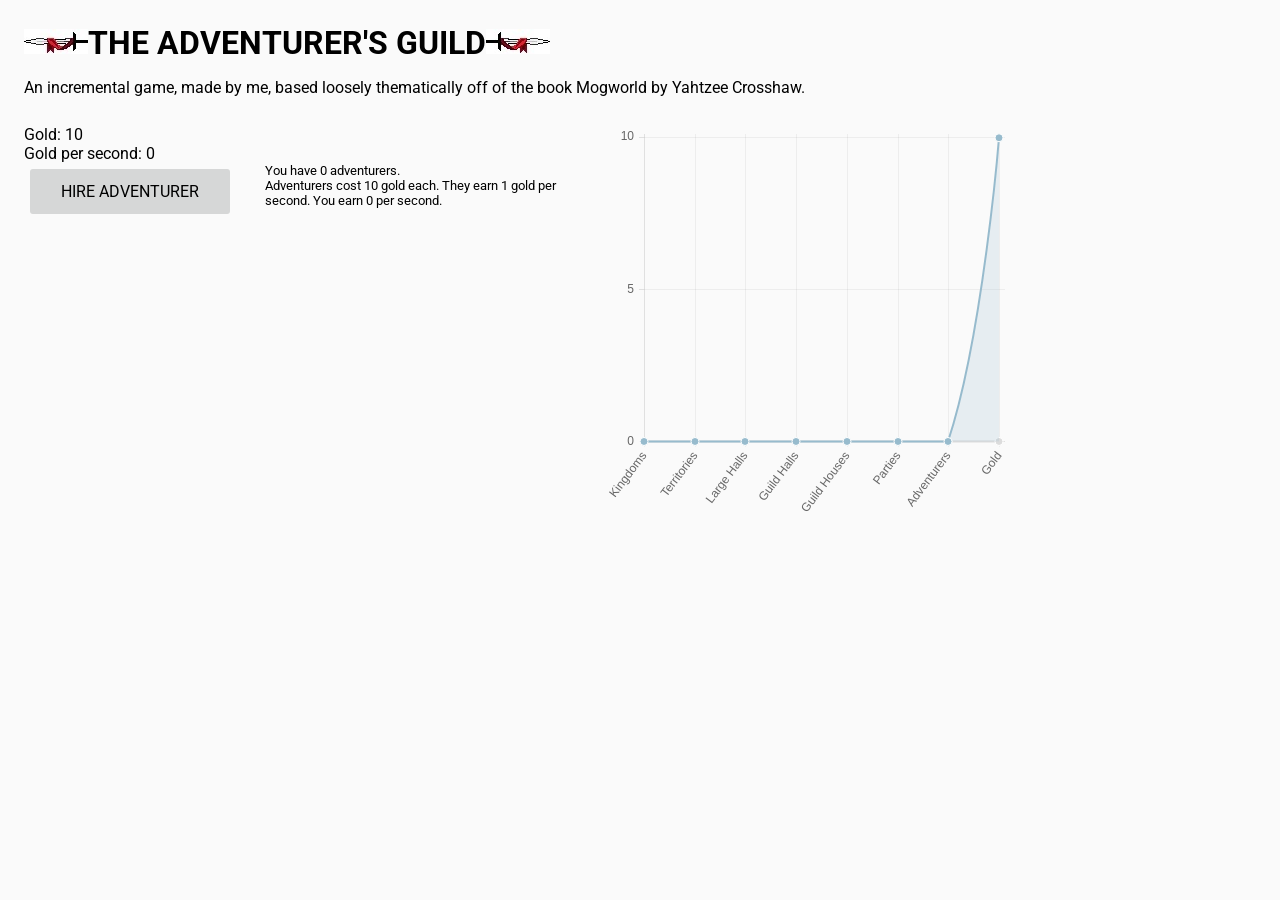
<file: index.html>
<html>
	<head>
		<link rel="stylesheet" type="text/css" href="materialz-master/material-elements.css" />
		<link rel="stylesheet" type="text/css" href="interface.css" />
	
	</head>
	<body>
		<img src = "assets/sword2.jpg"></img><b><font size = "6">THE ADVENTURER'S GUILD</font></b><img src = "assets/sword.jpg"></img>
		<p>An incremental game, made by me, based loosely thematically off of the book Mogworld by Yahtzee Crosshaw.</p>
		
		<div class="section group">
			<div class = "col spanEXTRA" id = "COLUMN 1">
				<span id = "GString">Gold: <span id = "GOLD"></span><br />
				Gold per second: <span id = "GPS">0</span></span><br />
				<button class = "button" id = "unit1Button" onClick = buyUnit1(1)>HIRE ADVENTURER</button><br />
				<button class = "button" id = "unit2Button" onClick = buyUnit2(1)>HIRE PARTY</button><br />
				<button class = "button" id = "unit3Button" onClick = buyUnit3(1)>BUY GUILD HOUSE</button><br />
				<button class = "button" id = "unit4Button" onClick = buyUnit4(1)>BUY GUILD HALL</button><br />
				<button class = "button" id = "unit5Button" onClick = buyUnit5(1)>BUY LARGE HALL</button><br />
				<button class = "button" id = "unit6Button" onClick = buyUnit6(1)>BUY TERRITORY</button><br />
				<button class = "button" id = "unit7Button" onClick = buyUnit7(1)>BUY KINGDOM</button><br />
			</div>
			<div class="col spanEXTRA2" id = "COLUMN 2">
				<br /><br /><font size = 2>You have <span id = "unit1"></span> adventurers.
				<br /><span id = "unit1String">Adventurers cost 10 gold each. They earn 1 gold per second. You earn <span id = "unit1PS">0</span> per second.</span>
				<br /><br /><span id = "unit2Total">You have <span id = "unit2"></span> parties.</span><br /><span id = "unit2String">Parties cost 100 gold and 10 adventurers each. They hire 2 adventurers per second. You earn <span id = "unit2PS">0</span> per second.</span>
				<br /><br /><span id = "unit3Total">You have <span id = "unit3"></span> guild houses.</span><br /><span id = "unit3String">Guild Houses cost 1,000 gold and 100 parties each. They hire 3 parties per second. You earn <span id = "unit3PS">0</span> per second.</span>
				<br /><br /><span id = "unit4Total">You have <span id = "unit4"></span> guild halls.</span><br /><span id = "unit4String">Guild Halls cost 10,000 gold and 1000 guild houses each. They build 4 guild houses per second. You earn <span id = "unit4PS">0</span> per second.</span>
				<br /><br /><span id = "unit5Total">You have <span id = "unit5"></span> large halls.</span><br /><span id = "unit5String">Large Halls cost 100,000 gold and 10,000 guild halls each. They build 5 guild halls per second. You earn <span id = "unit5PS">0</span> per second.</span>
				<br /><br /><span id = "unit6Total">You have <span id = "unit6"></span> territories.</span><br /><span id = "unit6String">Territories cost 1,000,000 gold and 100,000 large halls each. They hire 6 large halls per second. You earn <span id = "unit6PS">0</span> per second.</span>
				<br /><br /><span id = "unit7Total">You have <span id = "unit7"></span> kingdoms.</span><br /><span id = "unit7String">Kingdoms cost 10,000,000 gold and 1,000,000 territories each. They hire 7 territories per second. You earn <span id = "unit7PS">0</span> per second.</span>
				
				
				</font>
			</div>
			
			
			<div class="col span2" id = "COLUMN 3">
				<canvas id="myChart" width="400" height="400"></canvas>
			</div>
			
		</div>
<script src="chart/Chart.js"></script><script type="text/javascript" src="main.js"></script></body></html>
</file>
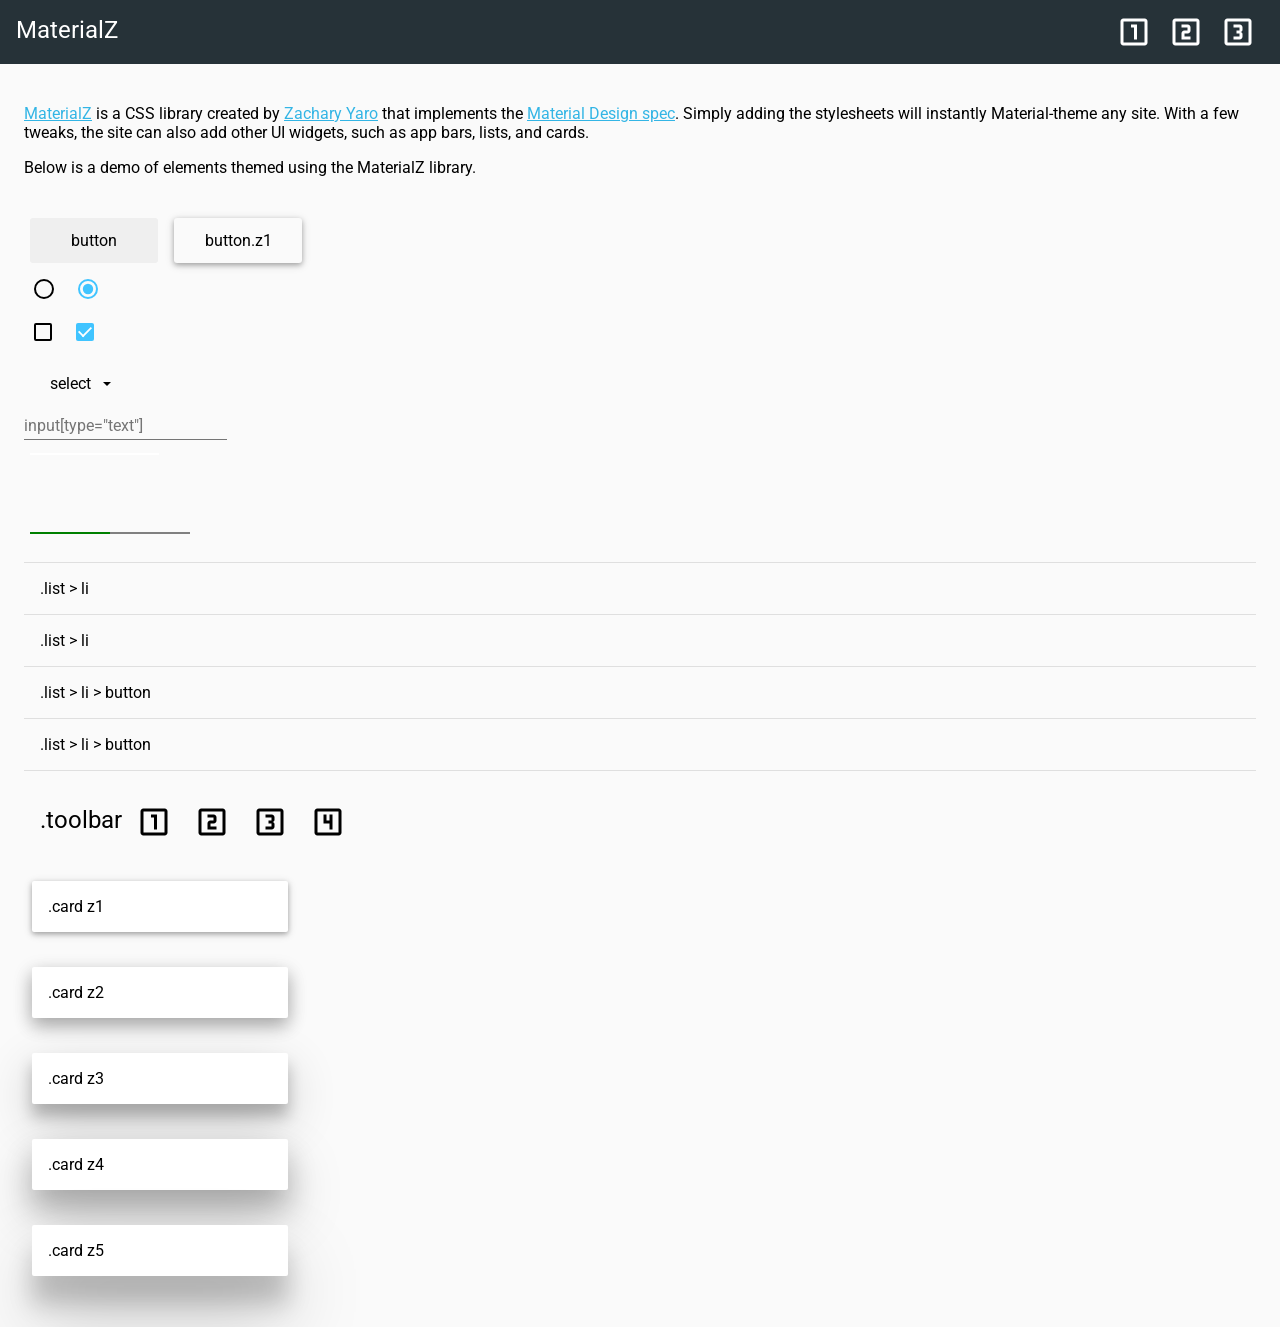
<file: materialz-master/index.html>
<!DOCTYPE html>
<html>
	<head>
		<title>MaterialZ</title>
		<link rel="stylesheet" type="text/css" href="material-elements.css" />
		<link rel="stylesheet" type="text/css" href="material-widgets.css" />
		<link rel="stylesheet" type="text/css" href="material-depth.css" />
		
		<script type="text/javascript" src="material-touch.js"></script>
		
		<meta name="viewport" content="width=device-width, initial-scale=1, minimum-scale=1, maximum-scale=1, user-scalable=no" />
		
		<meta name="apple-mobile-web-app-capable" content="yes" />
		<meta name="mobile-web-app-capable" content="yes" />
		<meta name="apple-mobile-web-app-status-bar-style" content="black" />
		<link rel="shortcut icon" type="image/x-icon" href="icon/favicon.ico" />
		<link rel="icon" sizes="192x192" href="icon/icon_192.png" />
		<link rel="apple-touch-icon-precomposed" sizes="192x192" href="icon/icon_192.png" />
	</head>
	<body>
		<header class="appBar toolbar">
			<button style="float: right;" title=".toolbar > button">
				<img src="demo_icons/appbar3.png" alt="Icon" />
			</button>
			<button style="float: right;" title=".toolbar > button">
				<img src="demo_icons/appbar2.png" alt="Icon" />
			</button>
			<button style="float: right;" title=".toolbar > button">
				<img src="demo_icons/appbar1.png" alt="Icon" />
			</button>
			MaterialZ
		</header>
		<p>
			<a href="https://github.com/zmyaro/materialz" target="_blank">MaterialZ</a> is a CSS library created by <a href="http://zmyaro.com" target="_blank">Zachary Yaro</a> that implements the <a href="http://www.google.com/design/spec/material-design/introduction.html" target="_blank">Material Design spec</a>.  Simply adding the stylesheets will instantly Material-theme any site.  With a few tweaks, the site can also add other UI widgets, such as app bars, lists, and cards.
		</p>
		<p>
			Below is a demo of elements themed using the MaterialZ library.
		</p>
		<br />
		<button>button</button>
		<button class="z1">button.z1</button>
		<br />
		<input type="radio" name="radioset1" />
		<input type="radio" name="radioset1" checked="checked" />
		<br />
		<input type="checkbox" />
		<input type="checkbox" checked="checked" />
		<br />
		<select>
			<option>select</option>
			<option>Bacon</option>
			<option>Ipsum</option>
			<option>Dolor</option>
			<option>Sit</option>
			<option>Amet</option>
		</select>
		<br />
		<input type="text" placeholder="input[type=&quot;text&quot;]" />
		<br />
		<input type="range" min="0" max="10" value="5" />
		<br /><br />
		<input type="range" min="0" max="10" value="5" disabled />
		<br /><br />
		<progress value="0.5"></progress>
		<br /><br />
		<ul class="list">
			<li>.list > li</li>
			<li>.list > li</li>
			<li><button style="width: 100%; width: calc(100% + 32px);">.list > li > button</button></li>
			<li><button style="width: 100%; width: calc(100% + 32px);">.list > li > button</button></li>
		</ul>
		<br />
		<div class="toolbar">
			.toolbar
			<button title=".toolbar > button">
				<img src="demo_icons/toolbar1.png" alt="Icon" />
			</button>
			<button title=".toolbar > button">
				<img src="demo_icons/toolbar2.png" alt="Icon" />
			</button>
			<button title=".toolbar > button">
				<img src="demo_icons/toolbar3.png" alt="Icon" />
			</button>
			<button title=".toolbar > button">
				<img src="demo_icons/toolbar4.png" alt="Icon" />
			</button>
		</div>
		<br />
		<div class="card z1" style="width: 256px;">
			.card z1
		</div>
		<br />
		<div class="card z2" style="width: 256px;">
			.card z2
		</div>
		<br />
		<div class="card z3" style="width: 256px;">
			.card z3
		</div>
		<br />
		<div class="card z4" style="width: 256px;">
			.card z4
		</div>
		<br />
		<div class="card z5" style="width: 256px;">
			.card z5
		</div>
		<br />
	</body>
</html>
</file>
<file: materialz-master/material-elements.css>
/* Base Material styles for elements.
 * Part of the MaterialZ CSS library.
 * Written by Zachary Yaro.
 * https://github.com/zmyaro/materialz
 */

@charset "UTF-8";
@import url(https://fonts.googleapis.com/css?family=Roboto:400,400italic,700,700italic);

::selection {
	background-color: #40c4ff;
	background-color: rgba(64, 196, 255, 0.4);
}
::-moz-selection {
	background-color: #40c4ff;
	background-color: rgba(64, 196, 255, 0.4);
}

body {
	font-family: Roboto, Helvetica, Arial, "Droid Sans", sans-serif;
	margin: 0;
	padding: 24px;
	background-color: #fafafa;
}

a {
	color: #33B5E5;
}

button,
*[role="button"],
input,
select,
textarea,
input[type="range"]::-webkit-slider-thumb {
	-webkit-appearance: none;
	     -o-appearance: none;
	        appearance: none;
	-webkit-tap-highlight-color: transparent !important;
	color: inherit;
	font: inherit;
	outline: 0 none;
	text-decoration: none;
}

/* --------======== BUTTONS and DROP-DOWNS ========-------- */
button, *[role="button"],
input[type="button"],
input[type="submit"],
input[type="reset"],
select:not([size]),
select[size="1"] {
	min-width: 128px;
	margin: 6px;
	padding: 13px 20px;
	border: 0 none;
	-webkit-border-radius: 3px;
	   -moz-border-radius: 3px;
	        border-radius: 3px;
	cursor: default;
}
	button,
	*[role="button"],
	input[type="button"],
	input[type="submit"],
	input[type="reset"] {
		display: inline-block;
		background-color: d6d7d7;
	}
	select:not([size]),
	select[size="1"] {
		min-width: 0;
		position: relative;
		background-color: transparent;
		background-image: url([data-uri]);
		background-size: 28px 4px;
		background-position: right center;
		background-repeat: no-repeat;
		padding-right: 36px;
	}
	button:hover,
	*[role="button"]:hover,
	input[type="button"]:hover,
	input[type="submit"]:hover,
	input[type="reset"]:hover,
	select:hover,
	select[size="1"]:hover,
	button:focus,
	*[role="button"]:focus,
	input[type="button"]:focus,
	input[type="submit"]:focus,
	input[type="reset"]:focus,
	select:not([size]):focus,
	select[size="1"]:focus {
		background-color: #e2e3e3;
	}
	/* The “active” class is used to force the appearance of the active/pressed state */
	button:enabled:active,
	*[role="button"]:active,
	input[type="button"]:enabled:active,
	input[type="submit"]:enabled:active,
	input[type="reset"]:enabled:active,
	select:not([size]):enabled:active,
	select[size="1"]:enabled:active,
	button:enabled.active,
	*[role="button"].active,
	input[type="button"]:enabled.active,
	input[type="submit"]:enabled.active,
	input[type="reset"]:enabled.active,
	select:not([size]).active,
	select[size="1"].active {
		background-color: #c4c5c5;
	}
	select::-ms-expand { /* Drop-down arrow in IE */
		display: none;
	}

option {
	background-color: white;
	color: black;
}

/* --------======== RADIO BUTTONS AND CHECKBOXES ========-------- */
input[type="radio"],
input[type="checkbox"] {
	position: relative;
	margin: 10px;
	
	border-style: solid;
	border-width: 2px;
	border-color: black;
	color: black;
	
	background-color: transparent;
	background-repeat: no-repeat;
	
	-webkit-transition-duration: 0.125s;
	   -moz-transition-duration: 0.125s;
	    -ms-transition-duration: 0.125s;
	     -o-transition-duration: 0.125s;
	        transition-duration: 0.125s;
	-webkit-transition-timing-function: linear;
	   -moz-transition-timing-function: linear;
	    -ms-transition-timing-function: linear;
	     -o-transition-timing-function: linear;
	        transition-timing-function: linear;
	-webkit-transition-property: border-color, -webkit-box-shadow, box-shadow;
	   -moz-transition-property: border-color, -moz-box-shadow, box-shadow;
	    -ms-transition-property: border-color, box-shadow;
	     -o-transition-property: border-color, box-shadow;
	        transition-property: border-color, box-shadow;
}
	input[type="radio"]::-ms-check,
	input[type="checkbox"]::-ms-check {
		display: none;
	}
	input[type="radio"]:checked,
	input[type="checkbox"]:checked {
		border-color: #40c4ff;
		color: #40c4ff;
	}
input[type="radio"] {
	width: 20px;
	height: 20px;
	-webkit-border-radius: 50%;
	   -moz-border-radius: 50%;
	        border-radius: 50%;
}
	input[type="radio"]::after {
		content: '';
		
		position: absolute;
		left: 0;
		top: 0;
		right: 0;
		bottom: 0;
		
		-webkit-border-radius: 50%;
		   -moz-border-radius: 50%;
		        border-radius: 50%;
		
		background-color: transparent;
		
		-webkit-transition-delay: 0.07s, 0.07s, 0, 0;
		   -moz-transition-delay: 0.07s, 0.07s, 0, 0;
		    -ms-transition-delay: 0.07s, 0, 0;
			 -o-transition-delay: 0.07s, 0, 0;
			    transition-delay: 0.07s, 0;
		-webkit-transition-duration: 0.13s, 0.13s 0.07s, 0.07s;
		   -moz-transition-duration: 0.13s, 0.13s 0.07s, 0.07s;
		    -ms-transition-duration: 0.13s, 0.07s, 0.07s;
		     -o-transition-duration: 0.13s, 0.07s, 0.07s;
		        transition-duration: 0.13s, 0.07s;
		-webkit-transition-timing-function: linear;
		   -moz-transition-timing-function: linear;
		    -ms-transition-timing-function: linear;
		     -o-transition-timing-function: linear;
		        transition-timing-function: linear;
		-webkit-transition-property: -webkit-box-shadow, box-shadow, -webkit-transform, transform;
		   -moz-transition-property: -moz-box-shadow, box-shadow, -moz-transform, transform;
		    -ms-transition-property: box-shadow, -ms-transform, transform;
		     -o-transition-property: box-shadow, -o-transform, transform;
		        transition-property: box-shadow, transform, background-color;
		
		color: black;
		-webkit-box-shadow: inset 0 0 0 0;
		   -moz-box-shadow: inset 0 0 0 0;
		        box-shadow: inset 0 0 0 0;
		
		-webkit-transform: scale(1);
		   -moz-transform: scale(1);
		    -ms-transform: scale(1);
		     -o-transform: scale(1);
		        transform: scale(1);
	}
		input[type="radio"]:checked::after {
			-webkit-transition-delay: 0, 0, 0.13s, 0.13s;
			   -moz-transition-delay: 0, 0, 0.13s, 0.13s;
			    -ms-transition-delay: 0, 0.13s, 0.13s;
			     -o-transition-delay: 0, 0.13s, 0.13s;
			        transition-delay: 0, 0.13s;
			
			color: #40c4ff;
			-webkit-box-shadow: inset 0 0 0 10px;
			   -moz-box-shadow: inset 0 0 0 10px;
			        box-shadow: inset 0 0 0 10px;
			
			-webkit-transform: scale(0.65);
			   -moz-transform: scale(0.65);
			    -ms-transform: scale(0.65);
			     -o-transform: scale(0.65);
			        transform: scale(0.65);
		}
input[type="checkbox"] {
	width: 18px;
	height: 18px;
	-webkit-border-radius: 2px;
	   -moz-border-radius: 2px;
	        border-radius: 2px;
	color: black;
	-webkit-box-shadow: inset 0 0 0 0;
	   -moz-box-shadow: inset 0 0 0 0;
	        box-shadow: inset 0 0 0 0;
}
	input[type="checkbox"]:checked {
		color: #40c4ff;
		-webkit-box-shadow: inset 0 0 0 10px;
		   -moz-box-shadow: inset 0 0 0 10px;
		        box-shadow: inset 0 0 0 10px;
	}
	input[type="checkbox"]::after {
		content: '';
		
		position: absolute;
		left: 0;
		right: 0;
		top: 3px;
		bottom: 3px;
		
		background-color: transparent;
		
		border: 0 none;
		border-left-width: 2px;
		border-left-style: solid;
		border-bottom-width: 2px;
		border-bottom-style: solid;
		border-color: white;
		
		-webkit-transform: scale(0) translate(-1px,-2px) rotate(-45deg);
		   -moz-transform: scale(0) translate(-1px,-2px) rotate(-45deg);
		    -ms-transform: scale(0) translate(-1px,-2px) rotate(-45deg);
		     -o-transform: scale(0) translate(-1px,-2px) rotate(-45deg);
		        transform: scale(0) translate(-1px,-2px) rotate(-45deg);
		
		-webkit-transition-timing-function: linear;
		   -moz-transition-timing-function: linear;
		    -ms-transition-timing-function: linear;
		     -o-transition-timing-function: linear;
		        transition-timing-function: linear;
		-webkit-transition-property: -webkit-transform, transform;
		   -moz-transition-property: -moz-transform, transform;
		    -ms-transition-property: -ms-transform, transform;
		     -o-transition-property: -o-transform, transform;
		        transition-property: transform;
		-webkit-transition-duration: 0.2s;
		   -moz-transition-duration: 0.2s;
		    -ms-transition-duration: 0.2s;
		     -o-transition-duration: 0.2s;
		        transition-duration: 0.2s;
	}
		input[type="checkbox"]:checked::after {
			-webkit-transform: scale(0.9) translate(0,-2px) rotate(-45deg);
			   -moz-transform: scale(0.9) translate(0,-2px) rotate(-45deg);
			    -ms-transform: scale(0.9) translate(0,-2px) rotate(-45deg);
			     -o-transform: scale(0.9) translate(0,-2px) rotate(-45deg);
			        transform: scale(0.9) translate(0,-2px) rotate(-45deg);
		}

/* --------======== RANGE SLIDERS and PROGRESS BARS ========-------- */
input[type="range"], progress {
	height: 2px;
	margin: 8px 6px;
	border-style: none;
	border-width: 0;
	outline-style: none;
	outline-width: 0;
	overflow: visible;
}
input[type="range"] *, input[type="range"] {
	overflow: visible;
}
input[type="range"]::-moz-range-track {
	border-style: none;
	border-width: 0;
}
input[type="range"]::-ms-track {
	overflow: visible;
	border-style: none;
	border-width: 0;
}
input[type="range"]::-ms-ticks-before, input[type="range"]::-ms-ticks-after {	
	display: none;
}

input[type="range"]::-webkit-slider-thumb {
	width: 28px;
	height: 28px;
	border: 2px solid transparent;
	-webkit-border-radius: 14px;
	   -moz-border-radius: 14px;
	        border-radius: 14px;
}
input[type="range"]::-moz-range-thumb {
	width: 28px;
	height: 28px;
	border: 2px solid transparent;
	-moz-border-radius: 14px;
	     border-radius: 14px;
}
input[type="range"]::-ms-thumb {
	width: 28px;
	height: 28px;
	border: 2px solid transparent;
	border-radius: 14px;
}
input[type="range"]:focus::-webkit-slider-thumb, input[type="range"]:disabled::-webkit-slider-thumb {
	width: 24px;
	height: 24px;
	-webkit-border-radius: 12px;
	        border-radius: 12px;
}
input[type="range"]:focus:not(:active)::-moz-range-thumb, input[type="range"]:disabled::-moz-range-thumb {
	width: 24px;
	height: 24px;
	-moz-border-radius: 12px;
	     border-radius: 12px;
}
input[type="range"]:focus::-ms-thumb, input[type="range"]:disabled::-ms-thumb {
	width: 24px;
	height: 24px;
	border-radius: 12px;
}

progress::-webkit-progress-bar-value, progress::-webkit-progress-value {
	position: relative;
	overflow: visible;
}
progress::-moz-progress-bar {
	position: relative;
	overflow: visible;
}
progress::-ms-fill {
	position: relative;
	overflow: visible;
}
progress::-webkit-progress-bar-value:after, progress::-webkit-progress-value:after {
	content: "";
	position: absolute;
	right: 0px;
	top: 0px;
	width: 10px;
	height: 2px;
}
progress::-moz-progress-bar:after {
	content: "";
	position: absolute;
	right: 0px;
	top: 0px;
	width: 10px;
	height: 2px;
}
progress::-ms-fill {
	content: "";
	position: absolute;
	right: 0px;
	top: 0px;
	width: 10px;
	height: 2px;
}

/* --------======== TEXT FIELDS ========-------- */
input[type="text"],
input[type="search"],
input[type="password"],
input[type="email"],
input[type="url"],
input[type="number"],
textarea {
	-webkit-appearance: none;
	   -moz-appearance: none;
	
	padding: 4px 0;
	
	background-color: transparent;
	
	border-width: 0 0 1px;
	border-bottom-style: solid;
	border-bottom-color: #757575;
	outline: 0 none transparent;
}
textarea {
	border-width: 1px;
	padding: 4px;
}
	input[type="text"]:focus,
	input[type="search"]:focus,
	input[type="password"]:focus,
	input[type="email"]:focus,
	input[type="url"]:focus,
	input[type="number"]:focus,
	textarea:focus {
		padding-bottom: 3px;
		border-bottom-width: 2px;
		border-color: #40c4ff;
		outline: 0 none transparent;
	}

*:disabled {
	opacity: 0.3;
}

@media (max-width: 600px) {
	body {
		padding: 16px;
	}
}
</file>
<file: interface.css>
.button {
	width: 200px;
}
/*  SECTIONS  */
.section {
	clear: both;
	padding: 0px;
	margin: 0px;
}

/*  COLUMN SETUP  */
.col {
	display: block;
	float:left;
	margin: 1% 0 1% 1.6%;
}
.col:first-child { margin-left: 0; }

/*  GROUPING  */
.group:before,
.group:after { content:""; display:table; }
.group:after { clear:both;}
.group { zoom:1; /* For IE 6/7 */ }
/* four across */
.span4 { width: 100%; }
.span3 { width: 74.6%; }
.span2 { width: 49.2%; }
.span1 { width: 23.8%; }

.spanEXTRA { width: 18.0%; }
.spanEXTRA2 { width: 26.0%; }
/*  GO FULL WIDTH BELOW 480 PIXELS - code shamelessly stolen */
@media only screen and (max-width: 480px) {
	.col {  margin: 1% 0 1% 0%; }
	.span4, .span3, .span2, .span1 { width: 100%; }
}
</file>
<file: materialz-master/material-widgets.css>
/* Base Material styles for widgets.
 * Part of the MaterialZ CSS library.
 * Written by Zachary Yaro.
 * https://github.com/zmyaro/materialz
 */

@charset "UTF-8";

body {
	padding-top: 88px; /* 64px toolbar + 24px padding */
	
	-webkit-transition-duration: 0.2s;
	   -moz-transition-duration: 0.2s;
	    -ms-transition-duration: 0.2s;
	     -o-transition-duration: 0.2s;
	        transition-duration: 0.2s;
	-webkit-transition-timing-function: linear;
	   -moz-transition-timing-function: linear;
	    -ms-transition-timing-function: linear;
	     -o-transition-timing-function: linear;
	        transition-timing-function: linear;
	-webkit-transition-property: padding;
	   -moz-transition-property: padding;
	    -ms-transition-property: padding;
	     -o-transition-property: padding;
	        transition-property: padding;
}

.toolbar {
	padding: 16px;
	font-size: 24px;
}
	.toolbar button,
	.toolbar *[role="button"],
	.toolbar input[type="button"],
	.toolbar input[type="submit"],
	.toolbar input[type="reset"] {
		-webkit-box-sizing: border-box;
		   -moz-box-sizing: border-box;
		        box-sizing: border-box;
		
		vertical-align: top;
		min-width: 0;
		width: 56px;
		height: 56px;
		margin: -12px -2px; /* -12px to counter the toolbar's padding */
		padding: 12px;
		
		background-color: transparent;
		background-image: none;
		
		border-style: none;
		border-width: 0px;
		-webkit-border-radius: 50%;
		   -moz-border-radius: 50%;
				border-radius: 50%;
		
		-webkit-box-shadow: none;
		   -moz-box-shadow: none;
				box-shadow: none;
	}
		.toolbar button:hover,
		.toolbar button:focus,
		.toolbar *[role="button"]:hover,
		.toolbar *[role="button"]:focus,
		.toolbar input[type="button"]:hover,
		.toolbar input[type="button"]:focus,
		.toolbar input[type="submit"]:hover,
		.toolbar input[type="submit"]:focus,
		.toolbar input[type="reset"]:hover,
		.toolbar input[type="reset"]:focus {
			background-color: rgba(0,0,0,0.07);
		}
		.toolbar button:enabled:active,
		.toolbar button:enabled.active,
		.toolbar *[role="button"]:active,
		.toolbar *[role="button"].active,
		.toolbar input[type="button"]:active,
		.toolbar input[type="button"].active,
		.toolbar input[type="submit"]:active,
		.toolbar input[type="submit"].active,
		.toolbar input[type="reset"]:active,
		.toolbar input[type="reset"].active {
			background-color: rgba(0,0,0,0.13);
		}

.appBar { /* the top action bar should be a <header> element */
	display: block;
	-webkit-box-sizing: border-box;
	   -moz-box-sizing: border-box;
	        box-sizing: border-box;
	position: fixed;
	top: 0px;
	left: 0px;
	right: 0px;
	height: 64px;
	
	padding: 16px;
	font-size: 24px;
	
	z-index: 3;
	
	background-color: #263238;
	color: white;
	
	-webkit-transition-duration: 0.2s;
	   -moz-transition-duration: 0.2s;
	    -ms-transition-duration: 0.2s;
	     -o-transition-duration: 0.2s;
	        transition-duration: 0.2s;
	-webkit-transition-timing-function: linear;
	   -moz-transition-timing-function: linear;
	    -ms-transition-timing-function: linear;
	     -o-transition-timing-function: linear;
	        transition-timing-function: linear;
	-webkit-transition-property: height, padding, font-size;
	   -moz-transition-property: height, padding, font-size;
	    -ms-transition-property: height, padding, font-size;
	     -o-transition-property: height, padding, font-size;
	        transition-property: height, padding, font-size;
}
	.appBar > .toolbar {
		margin: -16px;
	}
		.appBar > .toolbar button:hover,
		.appBar > .toolbar button:focus,
		.appBar > .toolbar *[role="button"]:hover,
		.appBar > .toolbar *[role="button"]:focus,
		.appBar > .toolbar input[type="button"]:hover,
		.appBar > .toolbar input[type="button"]:focus,
		.appBar > .toolbar input[type="submit"]:hover,
		.appBar > .toolbar input[type="submit"]:focus,
		.appBar > .toolbar input[type="reset"]:hover,
		.appBar > .toolbar input[type="reset"]:focus,
		.appBar.toolbar button:hover,
		.appBar.toolbar button:focus,
		.appBar.toolbar *[role="button"]:hover,
		.appBar.toolbar *[role="button"]:focus,
		.appBar.toolbar input[type="button"]:hover,
		.appBar.toolbar input[type="button"]:focus,
		.appBar.toolbar input[type="submit"]:hover,
		.appBar.toolbar input[type="submit"]:focus,
		.appBar.toolbar input[type="reset"]:hover,
		.appBar.toolbar input[type="reset"]:focus {
			background-color: rgba(255,255,255,0.07);
		}
		.appBar > .toolbar button:enabled:active,
		.appBar > .toolbar button:enabled.active,
		.appBar > .toolbar *[role="button"]:active,
		.appBar > .toolbar *[role="button"].active,
		.appBar > .toolbar input[type="button"]:active,
		.appBar > .toolbar input[type="button"].active,
		.appBar > .toolbar input[type="submit"]:active,
		.appBar > .toolbar input[type="submit"].active,
		.appBar > .toolbar input[type="reset"]:active,
		.appBar > .toolbar input[type="reset"].active,
		.appBar.toolbar button:enabled:active,
		.appBar.toolbar button:enabled.active,
		.appBar.toolbar *[role="button"]:active,
		.appBar.toolbar *[role="button"].active,
		.appBar.toolbar input[type="button"]:active,
		.appBar.toolbar input[type="button"].active,
		.appBar.toolbar input[type="submit"]:active,
		.appBar.toolbar input[type="submit"].active,
		.appBar.toolbar input[type="reset"]:active,
		.appBar.toolbar input[type="reset"].active {
			background-color: rgba(255,255,255,0.13);
		}

.list {
	list-style-type: none;
	margin: 0;
	padding: 0;
}
	.list li {
		-webkit-box-sizing: border-box;
		   -moz-box-sizing: border-box;
				box-sizing: border-box;
		padding: 16px;
		border-width: 1px 0 0;
		border-style: solid;
		border-color: #dfdfdf;
		border-color: rgba(0, 0, 0, 0.11);
	}
		.list li:last-child {
			border-bottom-width: 1px;
		}
		
		.list li button,
		.list li *[role="button"] {
			display: block;
			margin: -16px;
			padding: 16px;
			
			font-family: inherit;
			font-size: inherit;
			text-align: left;
			
			border: 0 none;
			-wekbit-border-radius: 0;
			   -moz-border-radius: 0;
			        border-radius: 0;
			background: transparent none;
			-webkit-box-shadow: none;
			   -moz-box-shadow: none;
			        box-shadow: none;
		}
			.list li button:enabled:active,
			.list li button:enabled.active,
			.list li *[role="button"]:active,
			.list li *[role="button"].active,
			.list li input[type="button"]:enabled:active,
			.list li input[type="button"]:enabled.active,
			.list li input[type="submit"]:enabled:active,
			.list li input[type="submit"]:enabled.active,
			.list li input[type="reset"]:enabled:active,
			.list li input[type="reset"]:enabled.active {
				-webkit-box-shadow: none;
				   -moz-box-shadow: none;
				        box-shadow: none;
				
				background-color: #e3e3e3;
				background-color: rgba(0, 0, 0, 0.09);
			}

.card {
	background-color: white;
	-webkit-border-radius: 2px;
	   -moz-border-radius: 2px;
	        border-radius: 2px;
	
	-webkit-box-sizing: border-box;
	   -moz-box-sizing: border-box;
	        box-sizing: border-box;
	
	margin: 8px;
	padding: 16px;
	vertical-align: top;
}

@media (max-width: 600px) {
	body {
		padding-top: 72px; /* 56px toolbar + 16px padding */
	}
	.appBar {
		height: 56px;
		padding: 12px;
	}
		.appBar > .toolbar {
			margin: -12px;
		}
}
</file>
<file: materialz-master/material-depth.css>
/* Base Material styles for depth.
 * Part of the MaterialZ CSS library.
 * Written by Zachary Yaro.
 * https://github.com/zmyaro/materialz
 */

@charset "UTF-8";

.z1,
.z2,
.z3,
.z4,
.z5 {
	-webkit-transition-duration: 0.1s;
	   -moz-transition-duration: 0.1s;
	    -ms-transition-duration: 0.1s;
	     -o-transition-duration: 0.1s;
	        transition-duration: 0.1s;
	-webkit-transition-timing-function: linear;
	   -moz-transition-timing-function: linear;
	    -ms-transition-timing-function: linear;
	     -o-transition-timing-function: linear;
	        transition-timing-function: linear;
	-webkit-transition-property: -webkit-box-shadow, box-shadow;
	   -moz-transition-property: -moz-box-shadow, box-shadow;
	    -ms-transition-property: box-shadow;
	     -o-transition-property: box-shadow;
	        transition-property: box-shadow;
}
button.z1,
button.z2,
button.z3,
button.z4,
button.z5,
*[role="button"].z1,
*[role="button"].z2,
*[role="button"].z3,
*[role="button"].z4,
*[role="button"].z5 ,
input[type="button"].z1,
input[type="button"].z2,
input[type="button"].z3,
input[type="button"].z4,
input[type="button"].z5,
input[type="submit"].z1,
input[type="submit"].z2,
input[type="submit"].z3,
input[type="submit"].z4,
input[type="submit"].z5,
input[type="reset"].z1,
input[type="reset"].z2,
input[type="reset"].z3,
input[type="reset"].z4,
input[type="reset"].z5 {
	background-color: #fafafa;
}
	button.z1:hover,
	button.z2:hover,
	button.z3:hover,
	button.z4:hover,
	button.z5:hover,
	*[role="button"].z1:hover,
	*[role="button"].z2:hover,
	*[role="button"].z3:hover,
	*[role="button"].z4:hover,
	*[role="button"].z5:hover,
	input[type="button"].z1:hover,
	input[type="button"].z2:hover,
	input[type="button"].z3:hover,
	input[type="button"].z4:hover,
	input[type="button"].z5:hover,
	input[type="submit"].z1:hover,
	input[type="submit"].z2:hover,
	input[type="submit"].z3:hover,
	input[type="submit"].z4:hover,
	input[type="submit"].z5:hover,
	input[type="reset"].z1:hover,
	input[type="reset"].z2:hover,
	input[type="reset"].z3:hover,
	input[type="reset"].z4:hover,
	input[type="reset"].z5:hover,
	button.z1:focus,
	button.z2:focus,
	button.z3:focus,
	button.z4:focus,
	button.z5:focus,
	*[role="button"].z1:focus,
	*[role="button"].z2:focus,
	*[role="button"].z3:focus,
	*[role="button"].z4:focus,
	*[role="button"].z5:focus,
	input[type="button"].z1:focus,
	input[type="button"].z2:focus,
	input[type="button"].z3:focus,
	input[type="button"].z4:focus,
	input[type="button"].z5:focus,
	input[type="submit"].z1:focus,
	input[type="submit"].z2:focus,
	input[type="submit"].z3:focus,
	input[type="submit"].z4:focus,
	input[type="submit"].z5:focus,
	input[type="reset"].z1:focus,
	input[type="reset"].z2:focus,
	input[type="reset"].z3:focus,
	input[type="reset"].z4:focus,
	input[type="reset"].z5:focus {
		background-color: #ffffff;
	}
	button.z1:enabled:active,
	button.z2:enabled:active,
	button.z3:enabled:active,
	button.z4:enabled:active,
	button.z5:enabled:active,
	*[role="button"].z1:active,
	*[role="button"].z2:active,
	*[role="button"].z3:active,
	*[role="button"].z4:active,
	*[role="button"].z5:active,
	input[type="button"].z1:enabled:active,
	input[type="button"].z2:enabled:active,
	input[type="button"].z3:enabled:active,
	input[type="button"].z4:enabled:active,
	input[type="button"].z5:enabled:active,
	input[type="submit"].z1:enabled:active,
	input[type="submit"].z2:enabled:active,
	input[type="submit"].z3:enabled:active,
	input[type="submit"].z4:enabled:active,
	input[type="submit"].z5:enabled:active,
	input[type="reset"].z1:enabled:active,
	input[type="reset"].z2:enabled:active,
	input[type="reset"].z3:enabled:active,
	input[type="reset"].z4:enabled:active,
	input[type="reset"].z5:enabled:active,
	button.z1:enabled.active,
	button.z2:enabled.active,
	button.z3:enabled.active,
	button.z4:enabled.active,
	button.z5:enabled.active,
	*[role="button"].z1.active,
	*[role="button"].z2.active,
	*[role="button"].z3.active,
	*[role="button"].z4.active,
	*[role="button"].z5.active,
	input[type="button"].z1:enabled.active,
	input[type="button"].z2:enabled.active,
	input[type="button"].z3:enabled.active,
	input[type="button"].z4:enabled.active,
	input[type="button"].z5:enabled.active,
	input[type="submit"].z1:enabled.active,
	input[type="submit"].z2:enabled.active,
	input[type="submit"].z3:enabled.active,
	input[type="submit"].z4:enabled.active,
	input[type="submit"].z5:enabled.active,
	input[type="reset"].z1:enabled.active,
	input[type="reset"].z2:enabled.active,
	input[type="reset"].z3:enabled.active,
	input[type="reset"].z4:enabled.active,
	input[type="reset"].z5:enabled.active {
		background-color: #f0f0f0;
	}

.z1 {
	-webkit-box-shadow: rgba(0, 0, 0, 0.26) 0 2px 5px 0, rgba(0, 0, 0, 0.16) 0 2px 10px 0;
	   -moz-box-shadow: rgba(0, 0, 0, 0.26) 0 2px 5px 0, rgba(0, 0, 0, 0.16) 0 2px 10px 0;
	        box-shadow: rgba(0, 0, 0, 0.26) 0 2px 5px 0, rgba(0, 0, 0, 0.16) 0 2px 10px 0;
	    filter:  progid:DXImageTransform.Microsoft.Glow(Color=#b8b8b8,Strength=5);
	-ms-filter: "progid:DXImageTransform.Microsoft.Glow(Color=#b8b8b8,Strength=5)";
}

button.z1:hover,
button.z1:focus,
*[role="button"].z1:hover,
*[role="button"].z1:focus,
input[type="button"].z1:hover,
input[type="button"].z1:focus,
input[type="submit"].z1:hover,
input[type="submit"].z1:focus,
input[type="reset"].z1:hover,
input[type="reset"].z1:focus {
	-webkit-box-shadow: 0 4px 10px 0 rgba(0, 0, 0, 0.23), 0 4px 15px 0 rgba(0, 0, 0, 0.175);
	   -moz-box-shadow: 0 4px 10px 0 rgba(0, 0, 0, 0.23), 0 4px 15px 0 rgba(0, 0, 0, 0.175);
	        box-shadow: 0 4px 10px 0 rgba(0, 0, 0, 0.23), 0 4px 15px 0 rgba(0, 0, 0, 0.175);
	    filter:  progid:DXImageTransform.Microsoft.Glow(Color=#b4b4b4,Strength=7);
	-ms-filter: "progid:DXImageTransform.Microsoft.Glow(Color=#b4b4b4,Strength=7)";
}
.z2,
button.z1:enabled:active,
button.z1:enabled.active,
*[role="button"].z1:active,
*[role="button"].z1.active,
input[type="button"].z1:active,
input[type="button"].z1.active,
input[type="submit"].z1:active,
input[type="submit"].z1.active,
input[type="reset"].z1:active,
input[type="reset"].z1.active {
	-webkit-box-shadow: rgba(0, 0, 0, 0.2) 0 8px 17px 0, rgba(0, 0, 0, 0.19) 0 6px 20px 0;
	   -moz-box-shadow: rgba(0, 0, 0, 0.2) 0 8px 17px 0, rgba(0, 0, 0, 0.19) 0 6px 20px 0;
	        box-shadow: rgba(0, 0, 0, 0.2) 0 8px 17px 0, rgba(0, 0, 0, 0.19) 0 6px 20px 0;
	    filter:  progid:DXImageTransform.Microsoft.Glow(Color=#b0b0b0,Strength=10);
	-ms-filter: "progid:DXImageTransform.Microsoft.Glow(Color=#b0b0b0,Strength=10)";
}
.z3,
button.z2:enabled:active,
button.z2:enabled.active,
*[role="button"].z2:active,
*[role="button"].z2.active,
input[type="button"].z2:active,
input[type="button"].z2.active,
input[type="submit"].z2:active,
input[type="submit"].z2.active,
input[type="reset"].z2:active,
input[type="reset"].z2.active {
	-webkit-box-shadow: rgba(0, 0, 0, 0.24) 0 12px 15px 0, rgba(0, 0, 0, 0.19) 0 17px 50px 0;
	   -moz-box-shadow: rgba(0, 0, 0, 0.24) 0 12px 15px 0, rgba(0, 0, 0, 0.19) 0 17px 50px 0;
	        box-shadow: rgba(0, 0, 0, 0.24) 0 12px 15px 0, rgba(0, 0, 0, 0.19) 0 17px 50px 0;
}
.z4,
button.z3:enabled:active,
button.z3:enabled.active,
*[role="button"].z3:active,
*[role="button"].z3.active,
input[type="button"].z3:active,
input[type="button"].z3.active,
input[type="submit"].z3:active,
input[type="submit"].z3.active,
input[type="reset"].z3:active,
input[type="reset"].z3.active {
	-webkit-box-shadow: rgba(0, 0, 0, 0.22) 0 16px 28px 0, rgba(0, 0, 0, 0.21) 0 25px 55px 0;
	   -moz-box-shadow: rgba(0, 0, 0, 0.22) 0 16px 28px 0, rgba(0, 0, 0, 0.21) 0 25px 55px 0;
	        box-shadow: rgba(0, 0, 0, 0.22) 0 16px 28px 0, rgba(0, 0, 0, 0.21) 0 25px 55px 0;
}
.z5,
button.z4:enabled:active,
button.z4:enabled.active,
*[role="button"].z4:active,
*[role="button"].z4.active,
input[type="button"].z4:active,
input[type="button"].z4.active,
input[type="submit"].z4:active,
input[type="submit"].z4.active,
input[type="reset"].z4:active,
input[type="reset"].z4.active {
	-webkit-box-shadow: rgba(0, 0, 0, 0.2) 0 27px 24px 0, rgba(0, 0, 0, 0.22) 0 40px 77px 0;
	   -moz-box-shadow: rgba(0, 0, 0, 0.2) 0 27px 24px 0, rgba(0, 0, 0, 0.22) 0 40px 77px 0;
	        box-shadow: rgba(0, 0, 0, 0.2) 0 27px 24px 0, rgba(0, 0, 0, 0.22) 0 40px 77px 0;
}
button.z1:disabled,
*[role="button"].z1.disabled,
input[type="button"].z1.disabled,
input[type="submit"].z1.disabled,
input[type="reset"].z1.disabled {
	-webkit-box-shadow: rgba(0, 0, 0, 0.2) 0 2px 2px 0, rgba(0, 0, 0, 0.14) 0 2px 5px 0;
	   -moz-box-shadow: rgba(0, 0, 0, 0.2) 0 2px 2px 0, rgba(0, 0, 0, 0.14) 0 2px 5px 0;
	        box-shadow: rgba(0, 0, 0, 0.2) 0 2px 2px 0, rgba(0, 0, 0, 0.14) 0 2px 5px 0;
	    filter:  progid:DXImageTransform.Microsoft.Glow(Color=#b8b8b8,Strength=5);
	-ms-filter: "progid:DXImageTransform.Microsoft.Glow(Color=#b8b8b8,Strength=5)";
}
</file>
